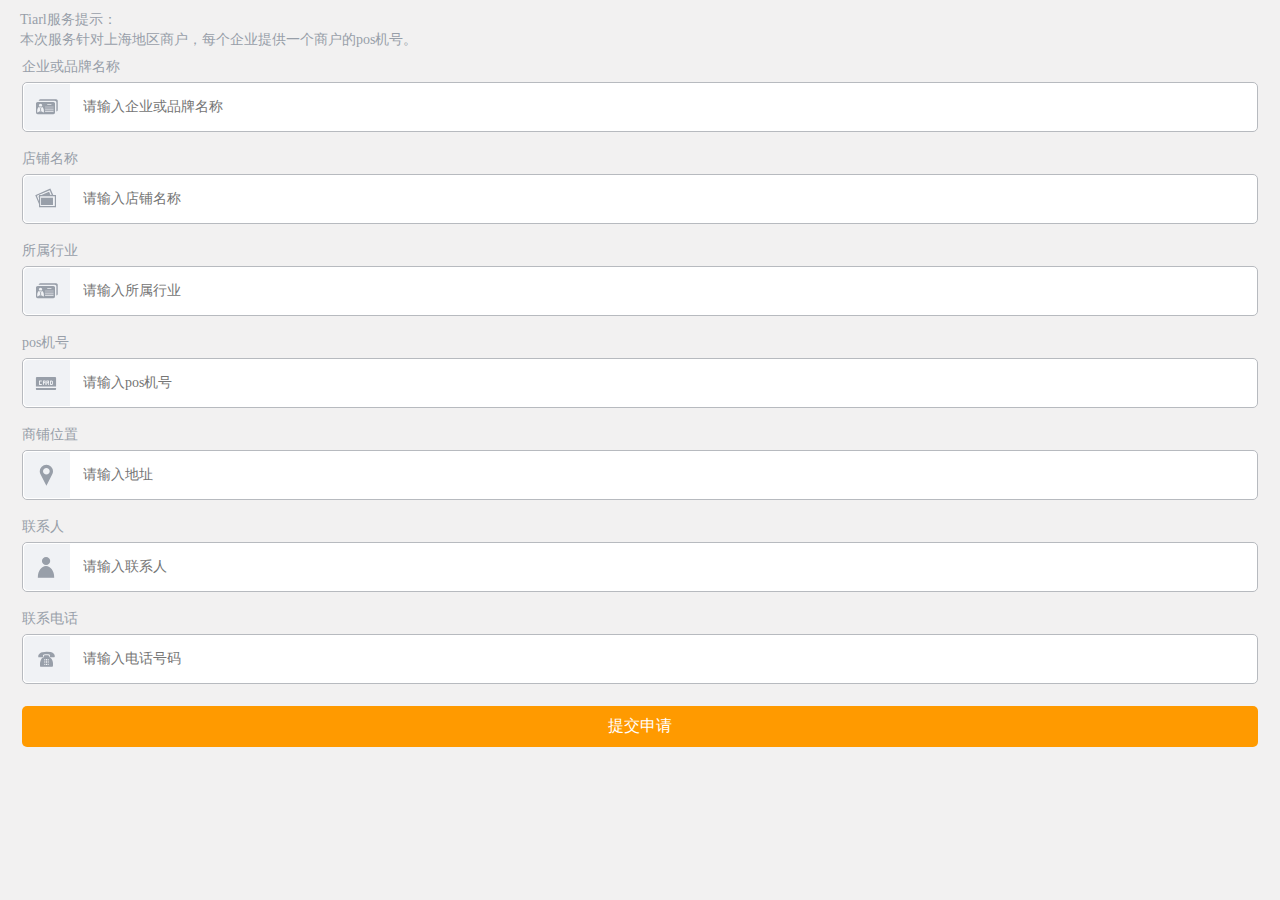
<file: Mobile-page/index.html>
<!DOCTYPE HTML>
<html style="height: 100%;">
<head>
<meta http-equiv="Content-Type" content="text/html; charset=utf-8">
<title>无标题文档</title>
<meta name="viewport" content="width=device-width,initial-scale=1.0">
<link rel="stylesheet" type="text/css" href="css/style.css"/>
<link rel="stylesheet" href="css/iconStyle.css" />
<script src="js/jquery-1.11.1.min.js"></script>
<script type="text/javascript">
function JS() {
 document.getElementByClassName("content").style.borderColor='#ff0000';
}
</script>
</head>

<body style="height: 100%;">
	<div class="wrap">
    	<center class="warnning">Tiarl服务提示：<br />本次服务针对上海地区商户，每个企业提供一个商户的pos机号。
    	<!--<a href="#">点击此处预览商圈雷达</a>-->
    	</center>
    <div class="form-content">
    	<table>
        	<form id="form" action="#" method="post" name="">
            <tr>
            	<td>
                    <label>企业或品牌名称</label>
                    <div class="input-out">
                    <input type="text" placeholder="请输入企业或品牌名称"/>
                    <div class="icon-out left">
                    	<i class="icon-idCard"></i>
                    </div>
                    </div>
                </td>
            </tr>
            <tr>
                <td>
                    <label>店铺名称</label>
                    <div class="input-out">
                    	<input type="text" placeholder="请输入店铺名称" />
                			<div class="icon-out left">
                    			<i class="icon-license"></i>
                    		</div>
                    </div>
                </td>
            </tr>
            <tr>
            	<td>
                    <label>所属行业</label>
                    <div class="input-out">
                    <input type="text" class="number" placeholder="请输入所属行业">
                    	<div class="icon-out left">
                    	<i class="icon-idCard"></i>
                    </div>
                    
                    </div>
                </td>
            </tr>
            <tr>
            	<td>
                    <label>pos机号</label>
                    <div class="input-out">
                    <input type="text" class="number" placeholder="请输入pos机号">
                    	<div class="icon-out left">
                    	<i class="icon-creditCard"></i>
                    </div>
                   
                    </div>
                </td>
            </tr>
            <tr>
            	<td>
                    <label>商铺位置</label>
                    <div class="input-out">
                    <input type="text" placeholder="请输入地址">
                    	<div class="icon-out left">
                    	<i class="icon-address"></i>
                    </div>
                    </div>
                </td>
            </tr>
            <tr>
            	<td>
                    <label>联系人</label>
                    <div class="input-out">
                    <input type="text" placeholder="请输入联系人">
                    	<div class="icon-out left">
                    	<i class="icon-user"></i>
                    </div>
                    </div>
                </td>
            </tr>
            <tr>
            	<td>
                    <label>联系电话</label>
                    <div class="input-out">
                    <input type="text" placeholder="请输入电话号码">
                    	<div class="icon-out left">
                    	<i class="icon-contact"></i>
                    </div>
                    </div>
                </td>
            </tr>
            <!--<tr>
            	<td>
                    <label>请输入验证码</label>
                    <div class="input-out">
                    <input type="text" placeholder="请输入验证码">
                    	<div class="icon-out left">
                    	<i class="icon-contact"></i>
                    </div>
                    <div class="icon-out identity">
                    	<p>获取验证码</p>
<script type="text/javascript">
	var wait=60;  
	function time(o) {
	        if (wait == 0) {
	            $('.identity').children().html('点击重新获取').css('color','#8c2baf');
	            $('.identity').bind('click',function(){
				time(this);
			}); 
	            wait = 60;
	        } else {
	        	$('.identity').unbind('click');
	            $('.identity').children().html(+ wait +'秒后重新发送').css('color','#999');
	            wait--;
	            setTimeout(function() {
	                time(o)
	            },
	            1000)
	        }
	    }
	$('.identity').click(function(){
		time(this);
	});
	
</script> 

                    </div>
                    </div>
                </td>
            </tr>-->
            <tr>
            	<td>
                	<center><input type="submit" value="提交申请" id="submit"></center>
                </td>
            </tr>
            </form>
        </table>
   </div>
    </div>
<script>
$(document).ready(function(){
	$('input[type=text]').focus(function(){
    		$(this).addClass("add-border");
    		$(this).next().addClass("add-color");
    		if(!this.initValue){
				this.initValue = this.placeholder;
			}
			if(this.placeholder === this.initValue){
				this.placeholder = '';
			}
    	}).blur(function(){
    		$(this).removeClass("add-border");
    		$(this).next().removeClass("add-color");
    		if(this.placeholder === '' || this.placeholder === null){
				this.placeholder = this.initValue;
			}
		});
	$('.post-img').click(function(){
		$(this).children().removeClass("icon-point");
		$(this).children().addClass("icon-check").css("color","#FF9A00");
	})
	$('.post-img').click(function(){
		$(this).children().removeClass("icon-point");
		$(this).children().addClass("icon-check").css("color","#FF9A00");
	})
});
</script>


</body>
</html>
</file>
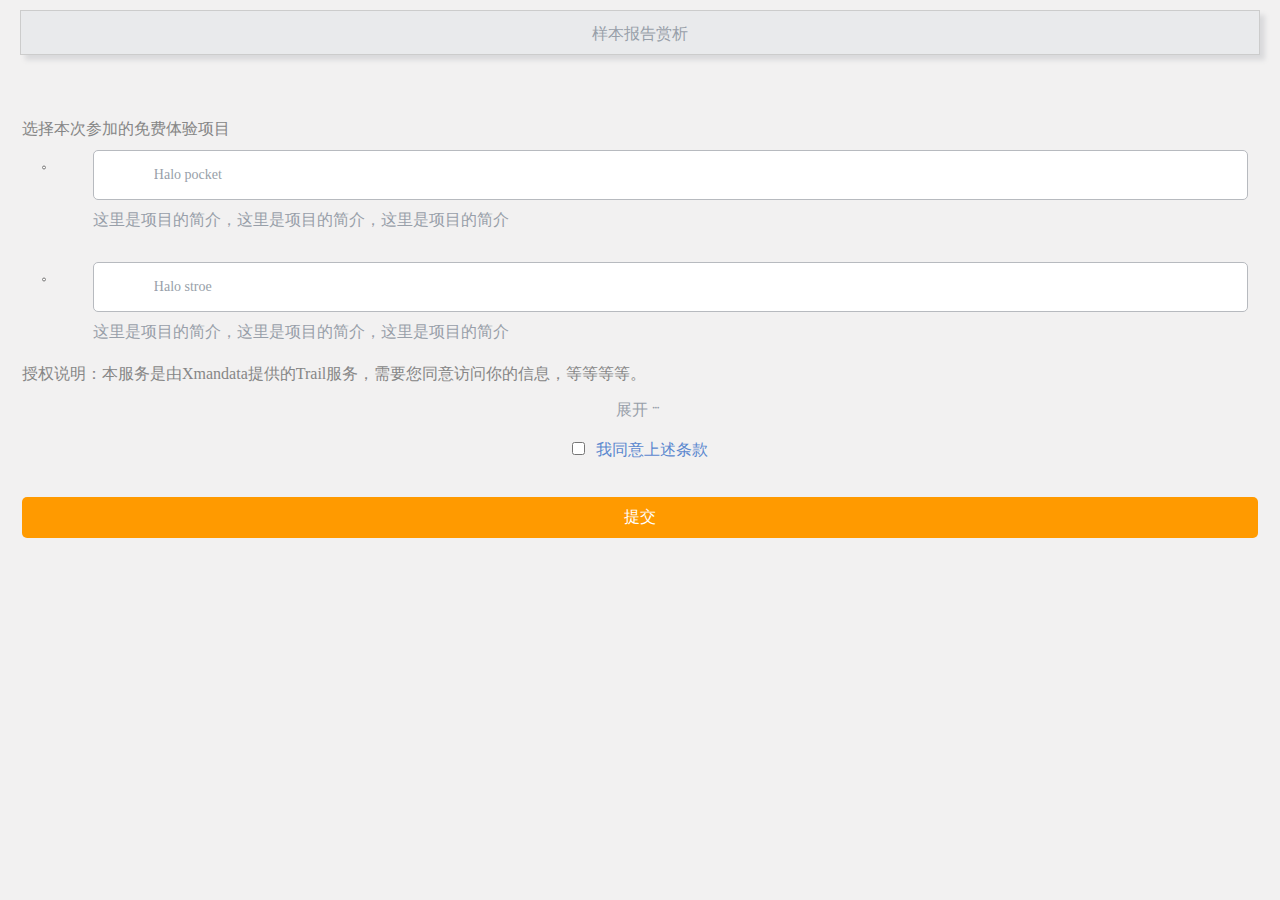
<file: Mobile-page/index1.html>
<!DOCTYPE HTML>
<html style="height: 100%;">
<head>
<meta http-equiv="Content-Type" content="text/html; charset=utf-8">
<title>无标题文档</title>
<meta name="viewport" content="width=device-width,initial-scale=1.0">
<link rel="stylesheet" type="text/css" href="css/style.css"/>
<link rel="stylesheet" href="css/iconStyle.css" />
<script src="js/jquery-1.11.1.min.js"></script>
<script type="text/javascript">
function JS() {
 document.getElementByClassName("content").style.borderColor='#ff0000';
}
</script>
</head>

<body style="height: 100%;">
	<div class="wrap">
    	<div class="examplebox"><span>样本报告赏析</span></div>
    <div class="form-content">
    	<table>
        	<form id="form" action="#" method="post" name="">
        		
            <tr>
            	<td>
                    <span class="fontdarkgery">选择本次参加的免费体验项目</span>
                  
                  <div class="experience">
                  	<div class="radiobox"><input type="radio" class="radio"></div>
                  	<div class="input-out1">  <input type="text" value="Halo pocket" />
                  		 <span class="intro">这里是项目的简介，这里是项目的简介，这里是项目的简介</span>
                  	</div>           
                  </div>
               
                </td>
            </tr>
           
           	
            <tr>
            	<td>
                  
                  
                  <div class="experience">
                  	<div class="radiobox"><input type="radio" class="radio"></div>
                  	<div class="input-out1">  <input type="text" value="Halo stroe" />
                  		  <span class="intro">这里是项目的简介，这里是项目的简介，这里是项目的简介</span>
                  	</div>           
                  </div>
               
                </td>
            </tr>
          
             <tr>
            	<td>
                    <span class="fontdarkgery">授权说明：本服务是由Xmandata提供的Trail服务，需要您同意访问你的信息，等等等等。</span>
                   <div class="centerbox">
                   	<div class="unfold">
                    	展开<i class="icon-point"></i>
                    </div>
                    <div class="allow">
                    	<input type="checkbox"  class="checkbox"/><span class="agree">我同意上述条款</span>
                    </div>
                    </div>
                </td>
            </tr>

            <tr>
            	<td>
                	<center><input type="submit" value="提交" id="submit"></center>
                </td>
            </tr>
            </form>
        </table>
   </div>
    </div>
<script>
$(document).ready(function(){
	$('input[type=text]').focus(function(){
    		$(this).addClass("add-border");
    		$(this).next().addClass("add-color");
    		if(!this.initValue){
				this.initValue = this.placeholder;
			}
			if(this.placeholder === this.initValue){
				this.placeholder = '';
			}
    	}).blur(function(){
    		$(this).removeClass("add-border");
    		$(this).next().removeClass("add-color");
    		if(this.placeholder === '' || this.placeholder === null){
				this.placeholder = this.initValue;
			}
		});
	$('.post-img').click(function(){
		$(this).children().removeClass("icon-point");
		$(this).children().addClass("icon-check").css("color","#FF9A00");
	})
	$('.post-img').click(function(){
		$(this).children().removeClass("icon-point");
		$(this).children().addClass("icon-check").css("color","#FF9A00");
	})
});
</script>


</body>
</html>
</file>
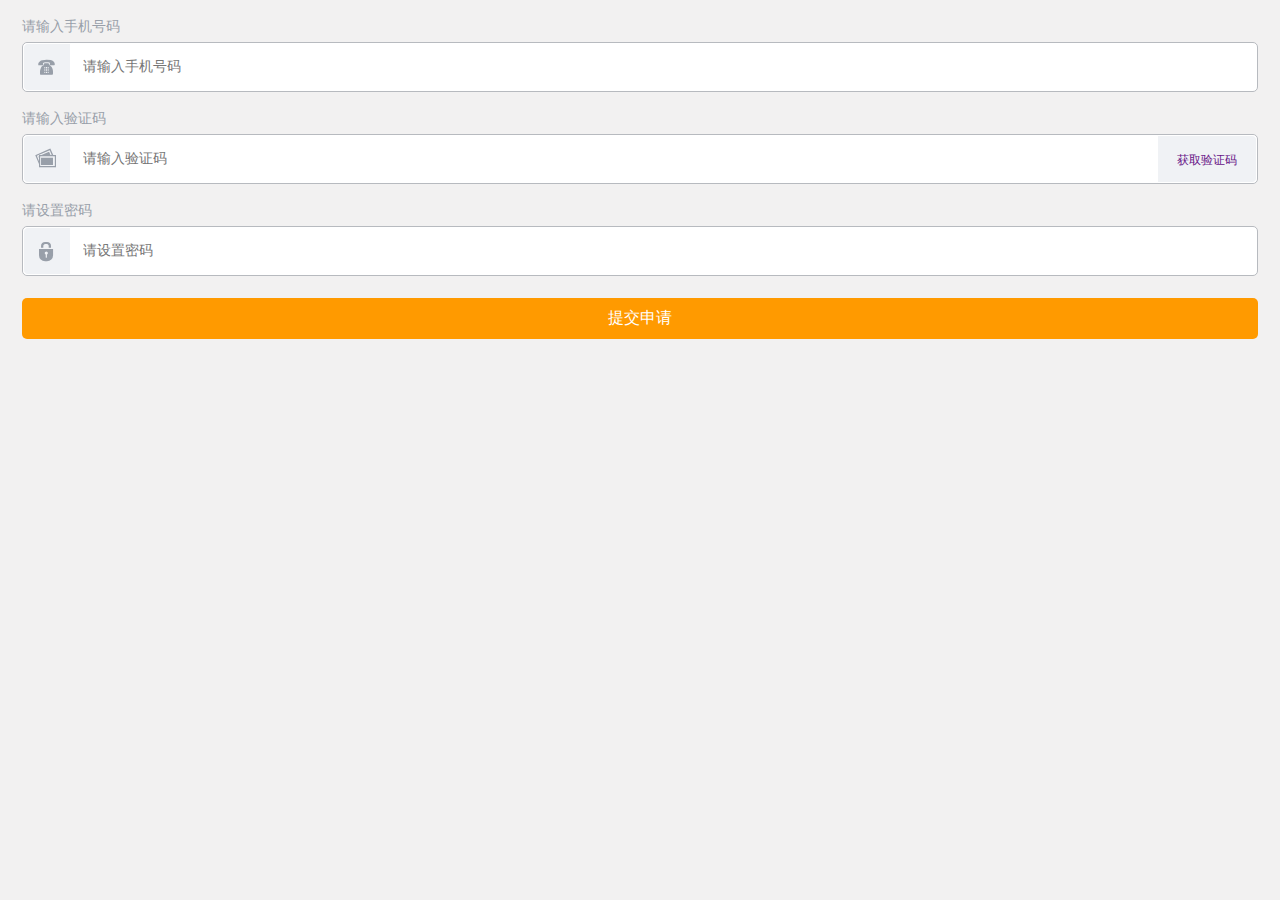
<file: Mobile-page/zhuce.html>
<!DOCTYPE HTML>
<html style="height: 100%;">
<head>
<meta http-equiv="Content-Type" content="text/html; charset=utf-8">
<title>无标题文档</title>
<meta name="viewport" content="width=device-width,initial-scale=1.0">
<link rel="stylesheet" type="text/css" href="css/style.css"/>
<link rel="stylesheet" href="css/iconStyle.css" />
<script src="js/jquery-1.11.1.min.js"></script>
<script type="text/javascript">
function JS() {
 document.getElementByClassName("content").style.borderColor='#ff0000';
}
</script>
</head>

<body style="height: 100%;">
	<div class="wrap">
    	
    <div class="form-content">
    	<table>
        	<form id="form" action="#" method="post" name="">
            <tr>
            	<td>
                    <label>请输入手机号码</label>
                    <div class="input-out">
                    <input type="text" placeholder="请输入手机号码"/>
                    <div class="icon-out left">
                    	<i class="icon-contact"></i>
                    </div>
                    </div>
                </td>
            </tr>
            
            <tr>
            	<td>
                    <label>请输入验证码</label>
                    <div class="input-out">
                    <input type="text" placeholder="请输入验证码">
                    	<div class="icon-out left">
                    	<i class="icon-license"></i>
                    </div>
                    <div class="icon-out identity">
                    	<p>获取验证码</p>
<script type="text/javascript">
	var wait=60;  
	function time(o) {
	        if (wait == 0) {
	            $('.identity').children().html('点击重新获取').css('color','#8c2baf');
	            $('.identity').bind('click',function(){
				time(this);
			}); 
	            wait = 60;
	        } else {
	        	$('.identity').unbind('click');
	            $('.identity').children().html(+ wait +'秒后重新发送').css('color','#999');
	            wait--;
	            setTimeout(function() {
	                time(o)
	            },
	            1000)
	        }
	    }
	$('.identity').click(function(){
		time(this);
	});
	
</script> 

                    </div>
                    </div>
                </td>
            </tr>
            
            <tr>
            	<td>
                    <label>请设置密码</label>
                    <div class="input-out">
                    <input type="text" placeholder="请设置密码">
                    	<div class="icon-out left">
                    	<i class="icon-password"></i>
                    </div>
                    </div>
                </td>
            </tr>
            
            
            
            <tr>
            	<td>
                	<center><input type="submit" value="提交申请" id="submit"></center>
                </td>
            </tr>
            </form>
        </table>
   </div>
    </div>
<script>
$(document).ready(function(){
	$('input[type=text]').focus(function(){
    		$(this).addClass("add-border");
    		$(this).next().addClass("add-color");
    		if(!this.initValue){
				this.initValue = this.placeholder;
			}
			if(this.placeholder === this.initValue){
				this.placeholder = '';
			}
    	}).blur(function(){
    		$(this).removeClass("add-border");
    		$(this).next().removeClass("add-color");
    		if(this.placeholder === '' || this.placeholder === null){
				this.placeholder = this.initValue;
			}
		});
	$('.post-img').click(function(){
		$(this).children().removeClass("icon-point");
		$(this).children().addClass("icon-check").css("color","#FF9A00");
	})
	$('.post-img').click(function(){
		$(this).children().removeClass("icon-point");
		$(this).children().addClass("icon-check").css("color","#FF9A00");
	})
});
</script>


</body>
</html>
</file>
<file: Mobile-page/css/style.css>
@charset "utf-8";
/* CSS Document */

* {
	margin: 0;
	padding: 0;
	-moz-box-sizing: border-box;
	-webkit-box-sizing: border-box;
	-o-box-sizing: border-box;
	-ms-box-sizing: border-box;
	box-sizing: border-box;
	list-style: none;
	font-family: "微软雅黑";
	outline:none;
	-webkit-highlight: none;
}
a {
	text-decoration: none;
}
ul {
	list-style: none;
}
body {
	color: #989fa9;
	background: #f2f1f1;
}
.wrap{
	width: 100%;
	padding:10px 20px;
	height: auto;
}
.warnning{
	width: 100%;
	height: auto;
	font-size: 14px;
	line-height: 20px;
	text-align: left;
}
.warnning a{
	line-height: 30px;
	padding: 2px 10px;
	background-color: #ccc;
	border-radius: 5px;
	font-size: 13px;
	color: #fff;
}
.warnning a:active{
	color: #8c2baf;
	}
.form-content{
	width: 100%;
	height: auto;
}
.form-content table{
	width: 100%;
	height: auto;
}
.form-content label{
	font-size:14px;
	line-height:30px;
	text-align:left;
}
.form-content input[type=text]{
	width:100%;
	border-radius:5px;
	border:#b7babf 1px solid;
	padding:0px 10px 0px 60px;
	height: 50px;
	color: #989FA9;	
	font-size: 14px;
}
.number{
	padding:10px 50px 10px 60px !important;
}
.input-out{
	position: relative;
	width: 100%;
	height: 100%;
	margin-bottom: 10px;
}
.form-content input[type=submit]{
	background:#FF9A00;
	color:#FFF;
	font-size:16px;
	border-radius:5px;
	border: none;
	padding: 10px 20px;
	margin:10px 0px;
	width: 100%;
}
.form-content input[type=submit]:active{
	background-color: #FF9A00;
	
}
.icon-out{
	position: absolute;
	width: 48px;
	height: 48px;
	background-color: #f0f2f5;
	border: #FFFFFF 1px solid;
	bottom: 1px;
}
.left{
	left:1px;
	border-top-left-radius:5px;
	border-bottom-left-radius:5px;
}
.icon-out > i{
	font-size: 50px;
	margin-left: -3px;
	line-height: 47px;
	}

.post-img,.identity{
	right: 1px;
	border-top-right-radius:5px;
	border-bottom-right-radius:5px;
}
.identity{
	width: 100px;
	line-height: 100px;
	text-align: center;
	font-size: 12px;
}
.identity p{
	line-height: 48px;
	color: #681487;
	}
.add-border{
	border: #FF9A00 1px solid !important;
}
.add-color{
	color: #FF9A00;
}
.add-initValue{
	color: #333;
	font-size: 16px;
}

/*   样本报告赏析*/
.examplebox{ width: 100%; height:45px; background:#E9EAEC; text-align: center;
border: 1px  #CCCCCC solid; box-shadow:5px 5px 5px #D9D9DB; margin-bottom: 5%;}
.examplebox span{ line-height:45px;}

.centerbox{ text-align: center; padding: 10px; line-height: 30px;}
.agree{color: #5B88CF; font-size: 16px;  margin-left: 1%;}
.input-out1{
	position: relative;
	width: 100%;
	height: 100%;
	margin-bottom: 10px;
}
.fontdarkgery{color: #868686;}
.intro{line-height:40px}

.experience{ padding: 10px; width: 100%;}
.radiobox{ width: 5%; float: left;padding: 10px;}
.input-out1{ width: 95%; float: right;}
.radio{width: 10%; }
.allow{ padding: 10px;}
.checkbox{ border: none;}
</file>
<file: Mobile-page/css/iconStyle.css>
@font-face {
	font-family: 'icomoon';
	src:url('../fonts/icomoon.eot?ei2ezk');
	src:url('../fonts/icomoon.eot?#iefixei2ezk') format('embedded-opentype'),
		url('../fonts/icomoon.ttf?ei2ezk') format('truetype'),
		url('../fonts/icomoon.woff?ei2ezk') format('woff'),
		url('../fonts/icomoon.svg?ei2ezk#icomoon') format('svg');
	font-weight: normal;
	font-style: normal;
}

[class^="icon-"], [class*=" icon-"] {
	font-family: 'icomoon';
	speak: none;
	font-style: normal;
	font-weight: normal;
	font-variant: normal;
	text-transform: none;
	line-height: 1;

	/* Better Font Rendering =========== */
	-webkit-font-smoothing: antialiased;
	-moz-osx-font-smoothing: grayscale;
}

.icon-user:before {
	content: "\e600";
}
.icon-address:before {
	content: "\e601";
}
.icon-password:before {
	content: "\e602";
}
.icon-creditCard:before {
	content: "\e603";
}
.icon-idCard:before {
	content: "\e604";
}
.icon-license:before {
	content: "\e605";
}
.icon-contact:before {
	content: "\e606";
}
.icon-check:before {
	content: "\e607";
}
.icon-point:before {
	content: "\e608";
}
</file>
